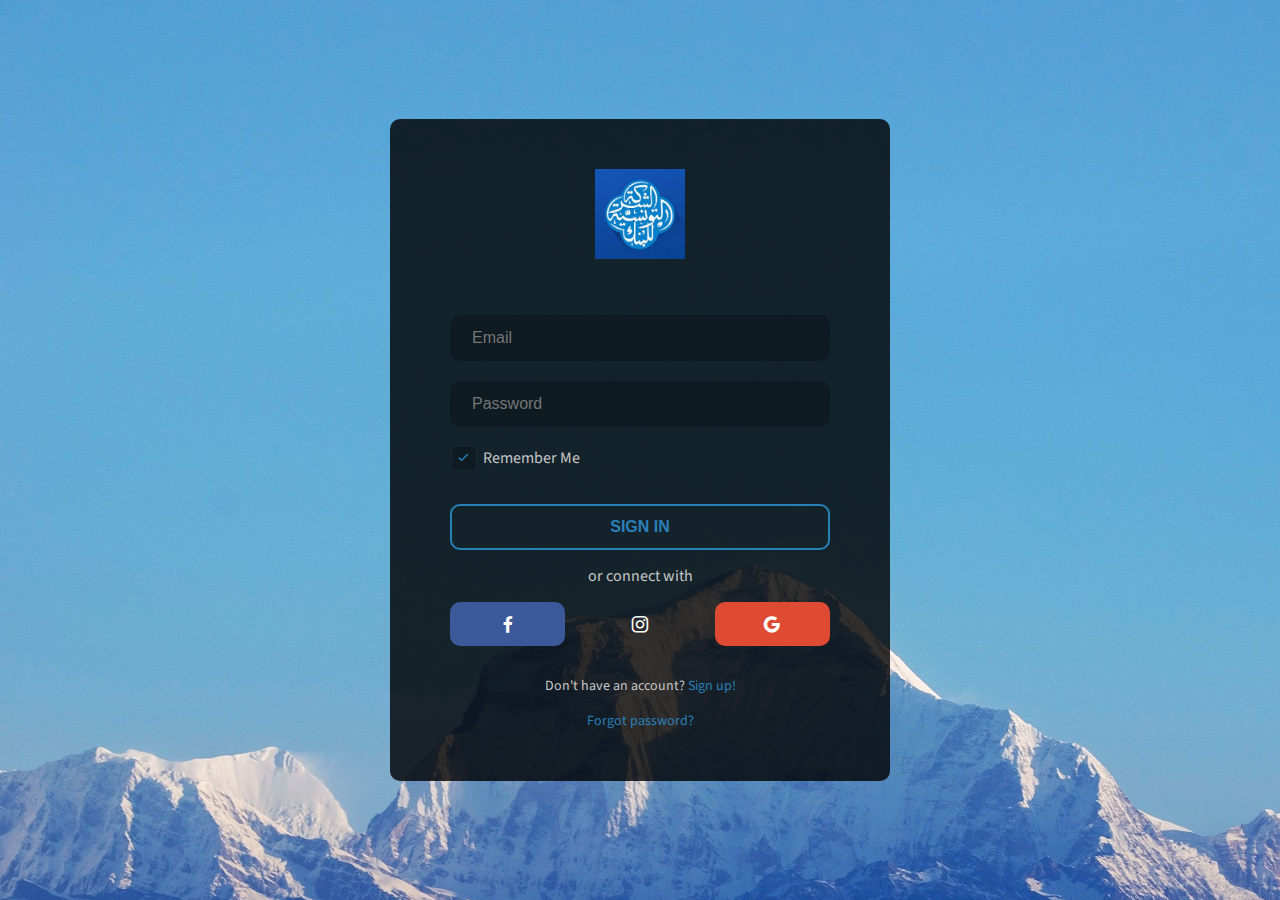
<file: login.html>
<!DOCTYPE html>
<html lang="en">

<head>
    <meta charset="UTF-8">
    <meta http-equiv="X-UA-Compatible" content="IE=edge">
    <meta name="viewport" content="width=device-width, initial-scale=1.0">
    <link rel="icon" href="images/stb_logo.jfif" href="images/stb_logo.jfif">
    <title>
        Login form
    </title>
    <!-- GOOGLE FONT -->
    <link rel="preconnect" href="https://fonts.gstatic.com">
    <link href="https://fonts.googleapis.com/css2?family=Source+Sans+Pro:ital,wght@0,200;0,300;0,400;0,600;0,700;0,900;1,200;1,300;1,400;1,600;1,700;1,900&display=swap" rel="stylesheet">
    <!-- BOXICONS -->
    <link href='https://unpkg.com/boxicons@2.0.7/css/boxicons.min.css' rel='stylesheet'>
    <!-- APP CSS -->
    <link rel="stylesheet" href="app.css">
</head>

<body style="background: url(images/bg.jpg);">

    <div class="form" id="signin-form">
        <a href="#" class="form-logo">
            <img src="images/stb_logo.jfif" style="width:90px; margin:0 16%;" alt="company logo">
        </a>
        <div class="form-group">
            <input type="email" class="form-input" placeholder="Email" id="signin-email">
            <span class="form-input-icon err">
                <i class='bx bx-error-circle'></i>
            </span>
            <span class="form-input-icon success">
                <i class='bx bx-check-circle'></i>
            </span>
            <span class="form-input-err-msg" data-err-for="signin-email"></span>
        </div>
        <div class="form-group">
            <input type="password" class="form-input" placeholder="Password" id="signin-password">
            <span class="form-input-icon err">
                <i class='bx bx-error-circle'></i>
            </span>
            <span class="form-input-icon success">
                <i class='bx bx-check-circle'></i>
            </span>
            <span class="form-input-err-msg" data-err-for="signin-password"></span>
        </div>
        <div class="form-group form-group-checkbox">
            <input type="checkbox" name="remember" id="remember" checked="checked">
            <label for="remember">
                Remember Me
                <i class='bx bx-check'></i>
            </label>
        </div>
        <div class="row">
            <div class="col-12" id="Error"></div>
        </div>
        <button class="form-btn" id="signin-btn" onclick="login()">Sign in</button>
        <span class="form-delimiter">
            or connect with
        </span>
        <div class="form-social">
            <a href="https://www.facebook.com/SocieteTunisiennedeBanquePageOfficielle" class="form-social-item fb">
                <i class='bx bxl-facebook'></i>
            </a>
            <a href="#" class="form-social-item ">
                <i class='bx bxl-instagram'></i>
            </a>
            <a href="#" class="form-social-item gg">
                <i class='bx bxl-google'></i>
            </a>
        </div>
        <span class="form-txt">
            Don't have an account?
            <a href="#">Sign up!</a>
        </span>
        <span class="form-txt">
            <a href="#">Forgot password?</a>
        </span>
    </div>

    <!-- APP JS -->
    <script src="./app.js"></script>
<script>
    function login (){
        var login = document.getElementById("signin-email").value;
        var pwd = document.getElementById("signin-password").value;
        console.log(login)
        console.log(pwd)
        if (login !== "" && pwd !== ""){
            document.getElementsByClassName("form").innerHTML="<p>Your account has been created Succefully</p>";
        }
        else{
            document.getElementById("Error").innerHTML = "<h2 style='color:red'> Email or password incorrect </h2>"
            setTimeout(() => {
                document.getElementById("Error").innerHTML =""
            }, 2000);
        }
    }
</script>
</body>

</html>
</file>
<file: app.css>
:root {
    --main-color: #2980b9;
    --form-bg: rgba(0, 0, 0, 0.8);
    --border-color: #2980b9;
    --form-color: #c6c6c6;
    --form-input-bg: rgba(2, 2, 2, 0.22);

    --border-radius: 10px;
    --form-logo-size: 200px;
    --form-max-width: 500px;
}

*{
    margin: 0;
    padding: 0;
    box-sizing: border-box;
}
body{
    font-family: "Source Sans Pro",sans-serif;
    height: 100vh;
    position: relative;
    display: grid;
    place-items:center ;
}


body {
    font-family: "Source Sans Pro", sans-serif;
    height: 100vh;
    position: relative;
    display: grid;
    place-items: center;
    background-size: cover;
    background-repeat: no-repeat;
    background-position: center;
    user-select: none;
}

.form {
    padding: 50px 60px;
    background-color: var(--form-bg);
    border-radius: var(--border-radius);
    color: var(--form-color);
    text-align: center;
    width: 100%;
    max-width: var(--form-max-width);
}

.form-logo {
    display: block;
    margin-bottom: 50px;
}

.form-logo img {
    width: var(--form-logo-size);
}

.form-group {
    position: relative;
    margin-bottom: 20px;
}

.form-input {
    background-color: var(--form-input-bg);
    border: 2px solid transparent;
    height: 46px;
    width: 100%;
    position: relative;
    color: var(--form-color);
    border-radius: var(--border-radius);
    padding: 0 20px;
    font-size: 16px;
    outline: none;
    
}

.form-input-icon {
    position: absolute;
    right: 10px;
    top: 14px;
    transform: scale(0);
}

.form-input-icon.err {
    color: #c0392b;
}

.form-input-icon.success {
    color: #27ae60;
}

.form-group.err .form-input-icon.err,
.form-group.success .form-input-icon.success {
    transform: scale(1);
}

.form-input-err-msg {
    display: block;
    text-align: left;
    font-size: 14px;
    margin-top: 10px;
    padding-left: 20px;
    color: #c0392b;
}

.form-group-checkbox {
    text-align: left;
}

.form-group-checkbox input {
    opacity: 0;
    height: 0;
    width: 0;
    cursor: pointer;
}

.form-group-checkbox label {
    cursor: pointer;
    padding-left: 30px;
    position: relative;
}

.form-group-checkbox label::before {
    content: "";
    position: absolute;
    left: 0;
    top: 0;
    width: 22px;
    height: 22px;
    background-color: var(--form-input-bg);
}

.form-group-checkbox label i {
    position: absolute;
    left: 2px;
    top: 2px;
    color: var(--main-color);
    transition: transform 0.3s ease-in-out;
    transform: scale(0);
}

.form-group-checkbox input:checked + label i {
    transform: scale(1);
}

.form-btn {
    margin: 15px 0;
    height: 46px;
    width: 100%;
    border-radius: var(--border-radius);
    border: 2px solid var(--main-color);
    background-color: transparent;
    cursor: pointer;
    outline: none;
    color: var(--main-color);
    text-transform: uppercase;
    font-weight: 600;
    font-size: 16px;
    transition: 0.3s ease-in-out;
}

.form-btn:hover {
    background-color: var(--main-color);
    color: #fff;
}

.form-social {
    margin: 15px 0 30px;
    display: flex;
    align-items: center;
    justify-content: space-between;
}

.form-social-item {
    display: grid;
    place-items: center;
    height: 44px;
    width: calc(33% - 10px);
    text-decoration: none;
    border-radius: var(--border-radius);
}

.form-social-item i {
    font-size: 22px;
    color: #fff;
}

.form-social-item.fb {
    background-color: #3b5999;
}

.form-social-item.tw {
    background-color: #1da1f2;
}

.form-social-item.gg {
    background-color: #df4a32;
}

.form-txt {
    margin-top: 15px;
    font-size: 14px;
    display: block;
}

.form-txt a {
    text-decoration: none;
    color: var(--main-color);
}

.form-txt a:hover {
    text-decoration: underline;
}

@media only screen and (max-width: 500px) {
    .form {
        height: 100vh;
        width: 100%;
        max-width: unset;
        padding: 50px 30px;
        border-radius: 0;
    }
}
</file>
